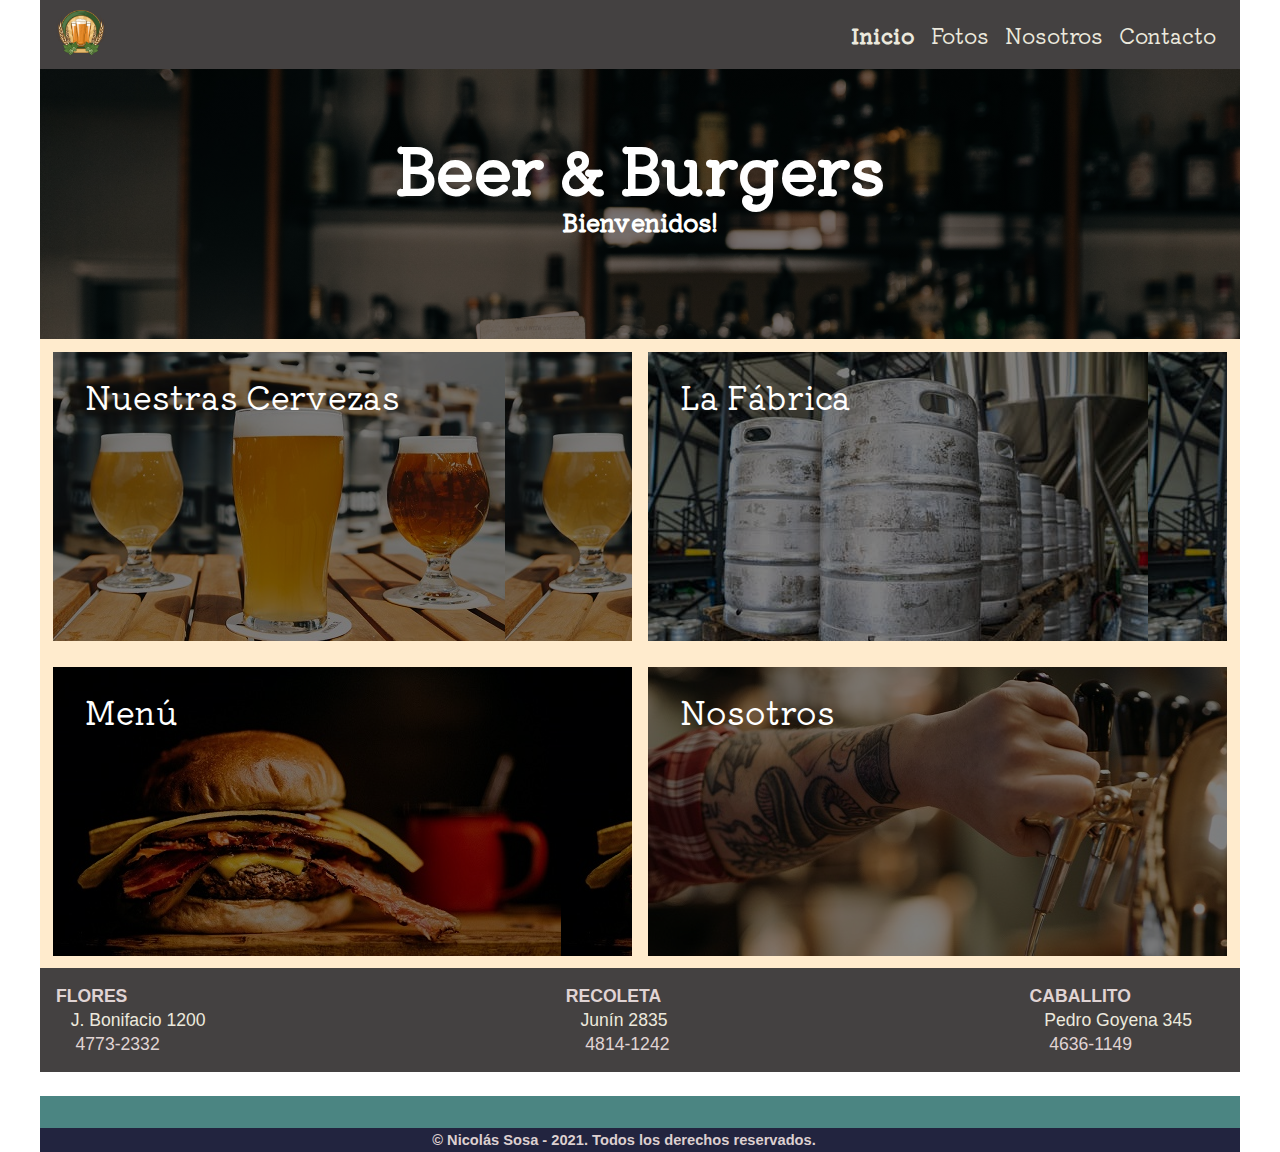
<file: index.html>
<!DOCTYPE html>
<html lang="en">
<head>
  <meta charset="UTF-8">
  <meta http-equiv="X-UA-Compatible" content="IE=edge">
  <meta name="viewport" content="width=device-width, initial-scale=1.0">
  <title>Beer & Burgers</title>
  <link rel="stylesheet" href="https://use.fontawesome.com/releases/v5.15.4/css/all.css" integrity="sha384-DyZ88mC6Up2uqS4h/KRgHuoeGwBcD4Ng9SiP4dIRy0EXTlnuz47vAwmeGwVChigm" crossorigin="anonymous">
  <link rel="preconnect" href="https://fonts.googleapis.com">
  <link rel="preconnect" href="https://fonts.gstatic.com" crossorigin>
  <link href="https://fonts.googleapis.com/css2?family=EB+Garamond&display=swap" rel="stylesheet">
  <link href="https://fonts.googleapis.com/css2?family=Kiwi+Maru:wght@300&display=swap" rel="stylesheet">
  <link href="https://cdn.jsdelivr.net/npm/bootstrap@5.1.1/dist/css/bootstrap.min.css" rel="stylesheet" integrity="sha384-F3w7mX95PdgyTmZZMECAngseQB83DfGTowi0iMjiWaeVhAn4FJkqJByhZMI3AhiU" crossorigin="anonymous">
  <link rel="stylesheet" href="./css/style.css">
</head>
<body>
  <div class="container">
    <header>
    <!-- <div class="menulista"> -->
      <div id="containerlogo">
        <div id="logodiv"></div>
           
      </div>
    
    
      <nav>
        <ul>
          <li><strong><a href="index.html">Inicio</a></strong></li>
          <li><a href="fotos.html">Fotos</a></li>
          <li><a href="nosotros.html">Nosotros</a></li>
          <li><a href="contacto.html">Contacto</a></li>
        </ul>
      </nav>
  <!-- </div>   -->
    </header>
  
    <section class="hero">
      <div class="hero-inner">
          <h1>Beer & Burgers</h1>
          <h2>Bienvenidos!</h2>
      </div>
    </section>

<!--
    <section class="mainbody">
     
    </section>
 -->
    <section class="contenido">
        <div class="columnas cervezas">
            Nuestras Cervezas
        </div>
        <div class="columnas fabrica">
            La Fábrica
        </div>
    </section>
 
    <section class="contenido">
      <div class="columnas menu">
          Menú
      </div>
      <div class="columnas nosotros">
          Nosotros
      </div>
    </section>

    <footer>
      <div class="footer-block">
        <strong>FLORES</strong>
        <div>
          <a href="https://goo.gl/maps/3jfBKY6ogsbGJ3jK7" target="_blank"><i class="fas fa-map-marker-alt"></i>
          &nbsp; &nbsp;J. Bonifacio 1200</a></div>
        <div><i class="fas fa-phone-alt"></i> &nbsp; &nbsp; 4773-2332</div>
      </div>
      <div class="footer-block">
        <strong>RECOLETA</strong>
        <div>
          <a href="https://g.page/BullerBrewingCo?share" target="_blank"><i class="fas fa-map-marker-alt"></i> &nbsp; &nbsp;Junín 2835</a></div>
        <div><i class="fas fa-phone-alt"></i> &nbsp; &nbsp; 4814-1242</div>
      </div>
      <div class="footer-block">
        <strong>CABALLITO</strong>
        <div><a href="https://goo.gl/maps/Rfw76GJEZhtfShJ8A" target="_blank"><i class="fas fa-map-marker-alt"></i> &nbsp; &nbsp;Pedro Goyena 345</a></div>
        <div><i class="fas fa-phone-alt"></i> &nbsp; &nbsp; 4636-1149</div>
      </div>
    </footer>
    
    https://twitter.com/antarescerveza?s=20
    <footer-redes>
      <div class="footer-redes">
        <a href="https://twitter.com/antarescerveza?s=20" target="_blank"><i class="fab fa-twitter fa-2x"></i></a>
        <a href="https://es-la.facebook.com/lagerhausbsas/" target="_blank"><i class="fab fa-facebook-square fa-2x"></i></a>
        <a href="https://www.instagram.com/lagerhauscerveceria/?hl=es-la" target="_blank"><i class="fab fa-instagram fa-2x"></i></a>
      </div>
    </footer-redes>

    <footer-copy>
      <div class="footer-block">
        <small> <strong> © Nicolás Sosa - 2021. Todos los derechos reservados.</strong> </small>
      </div>
    </footer-copy>

  </div>
</body>
</html>
</file>
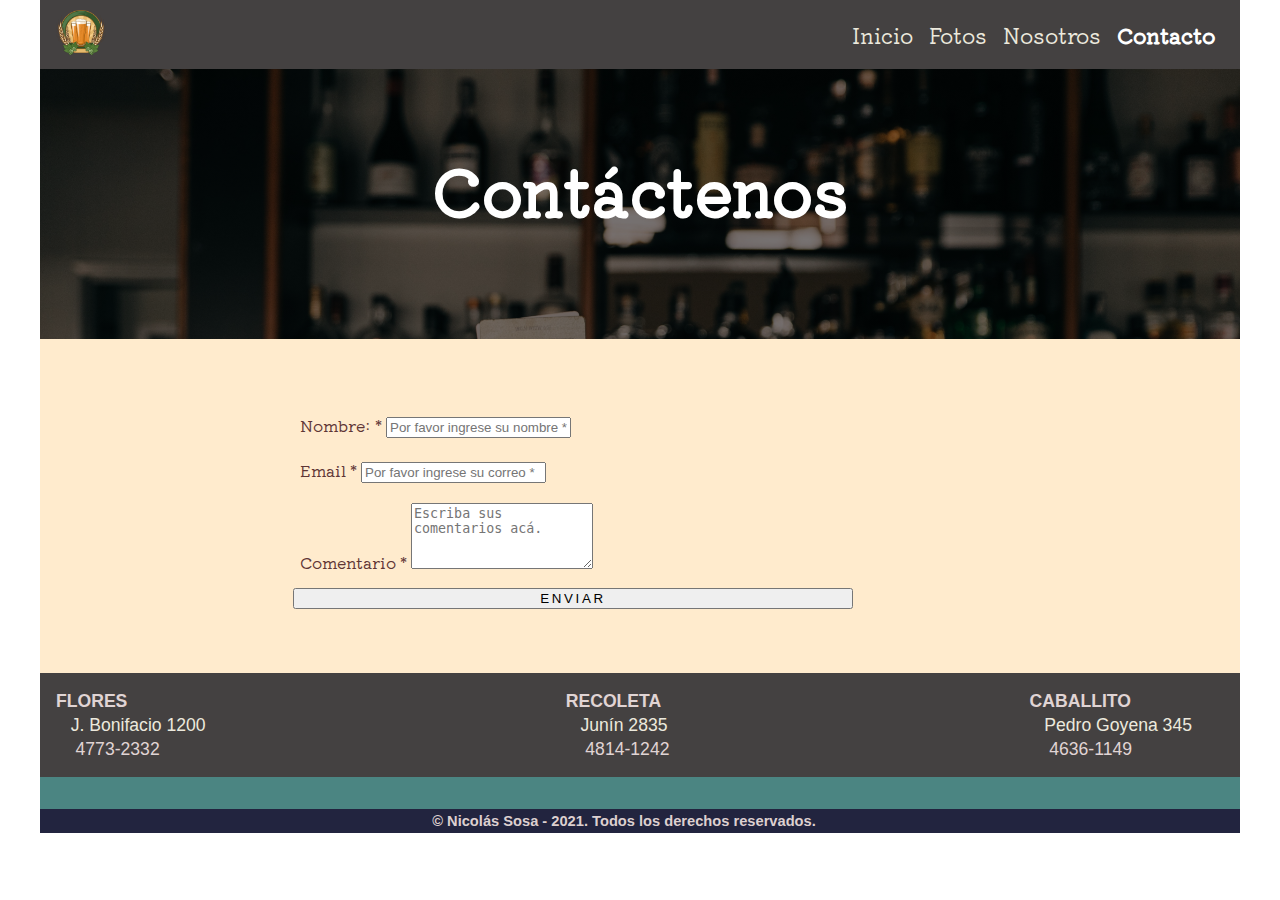
<file: contacto.html>
<!DOCTYPE html>
<html lang="en">
<head>
  <meta charset="UTF-8">
  <meta http-equiv="X-UA-Compatible" content="IE=edge">
  <meta name="viewport" content="width=device-width, initial-scale=1.0">
  <title>Beer & Burgers</title>
  <link rel="stylesheet" href="https://use.fontawesome.com/releases/v5.15.4/css/all.css" integrity="sha384-DyZ88mC6Up2uqS4h/KRgHuoeGwBcD4Ng9SiP4dIRy0EXTlnuz47vAwmeGwVChigm" crossorigin="anonymous">
  <link rel="preconnect" href="https://fonts.googleapis.com">
  <link rel="preconnect" href="https://fonts.gstatic.com" crossorigin>
  <link href="https://fonts.googleapis.com/css2?family=EB+Garamond&display=swap" rel="stylesheet">
  <link href="https://fonts.googleapis.com/css2?family=Kiwi+Maru:wght@300&display=swap" rel="stylesheet">
  <link href="https://cdn.jsdelivr.net/npm/bootstrap@5.1.1/dist/css/bootstrap.min.css" rel="stylesheet" integrity="sha384-F3w7mX95PdgyTmZZMECAngseQB83DfGTowi0iMjiWaeVhAn4FJkqJByhZMI3AhiU" crossorigin="anonymous">
  <link rel="stylesheet" href="./css/style.css">
</head>
<body>
  <div class="container">
    <header>
      <div id="containerlogo">
        <div id="logodiv"></div>
           
      </div>
      <nav>
        <ul>
          <li><a href="index.html">Inicio</a></li>
          <li><a href="fotos.html">Fotos</a></li>
          <li><a href="nosotros.html">Nosotros</a></li>
          <li><strong>Contacto</strong></li>
        </ul>
      </nav>
    </header>
  
    <section class="hero">
      <div class="hero-inner">
          <h1>Contáctenos</h1>
      </div>
  </section>
  
  <section class="formulario">
   <section class="formulariocontenido">
    
   <div class="container"> 
    <div class="row ">
          <div class="col-md-12 mx-auto">
              <div class="card">
                <div class="card-body bg-light">
                    <div class="container">
                        <form id="contact-form" role="form">
                            <div class="controls">
                                <div class="row">
                                    <div class="col-md-12">
                                        <div class="form-group"> <label for="form_nombre">Nombre: *</label> <input id="form_nombre" type="text" name="nombre" class="form-control" placeholder="Por favor ingrese su nombre *" required"
                                          > </div>
                                    </div>
                                </div>
                                <div class="row">
                                    <div class="col-md-12">
                                        <div class="form-group"> <label for="form_email">Email *</label> <input id="form_email" name="email" class="form-control" placeholder="Por favor ingrese su correo *" required"> </div>
                                    </div>
                                </div>
                                <div class="row">
                                    <div class="col-md-12">
                                        <div class="form-group"> <label for="form_comentario">Comentario *</label> <textarea id="form_comentario" name="comentario" class="form-control" placeholder="Escriba sus comentarios acá." rows="4" required"></textarea> </div>
                                    </div>
                                    
                                </div>
                                <div class="row text-center" >
                                  <div class="col-md-12 botonsubmit" > <input type="submit" name="send" id="send" class="btn btn-success btn-enviar pt-2 btn-block " value="Enviar"> </div>
                              </div>
                            </div>
                        </form>
                    </div>
                </div>
            </div> 
        </div> 
    </div>
   </div>

    </section>
  </section>

 
  <footer>
    <div class="footer-block">
      <strong>FLORES</strong>
      <div>
        <a href="https://google.com"><i class="fas fa-map-marker-alt"></i>
        &nbsp; &nbsp;J. Bonifacio 1200</a></div>
      <div><i class="fas fa-phone-alt"></i> &nbsp; &nbsp; 4773-2332</div>
    </div>
    <div class="footer-block">
      <strong>RECOLETA</strong>
      <div>
        <a href="https://google.com"><i class="fas fa-map-marker-alt"></i> &nbsp; &nbsp;Junín 2835</a></div>
      <div><i class="fas fa-phone-alt"></i> &nbsp; &nbsp; 4814-1242</div>
    </div>
    <div class="footer-block">
      <strong>CABALLITO</strong>
      <div><a href="https://google.com"><i class="fas fa-map-marker-alt"></i> &nbsp; &nbsp;Pedro Goyena 345</a></div>
      <div><i class="fas fa-phone-alt"></i> &nbsp; &nbsp; 4636-1149</div>
    </div>
  </footer>
  
  <footer-redes>
    <div class="footer-redes">
      <a href="https://twitter.com/antarescerveza?s=20" target="_blank"><i class="fab fa-twitter fa-2x"></i></a>
      <a href="https://es-la.facebook.com/lagerhausbsas/" target="_blank"><i class="fab fa-facebook-square fa-2x"></i></a>
      <a href="https://www.instagram.com/lagerhauscerveceria/?hl=es-la" target="_blank"><i class="fab fa-instagram fa-2x"></i></a>
    </div>
  </footer-redes>

  <footer-copy>
    <div class="footer-block">
      <small> <strong> © Nicolás Sosa - 2021. Todos los derechos reservados.</strong> </small>
    </div>
  </footer-copy>

  </div>
  <script src="js/validacion.js"></script> 
</body>
</html>
</file>
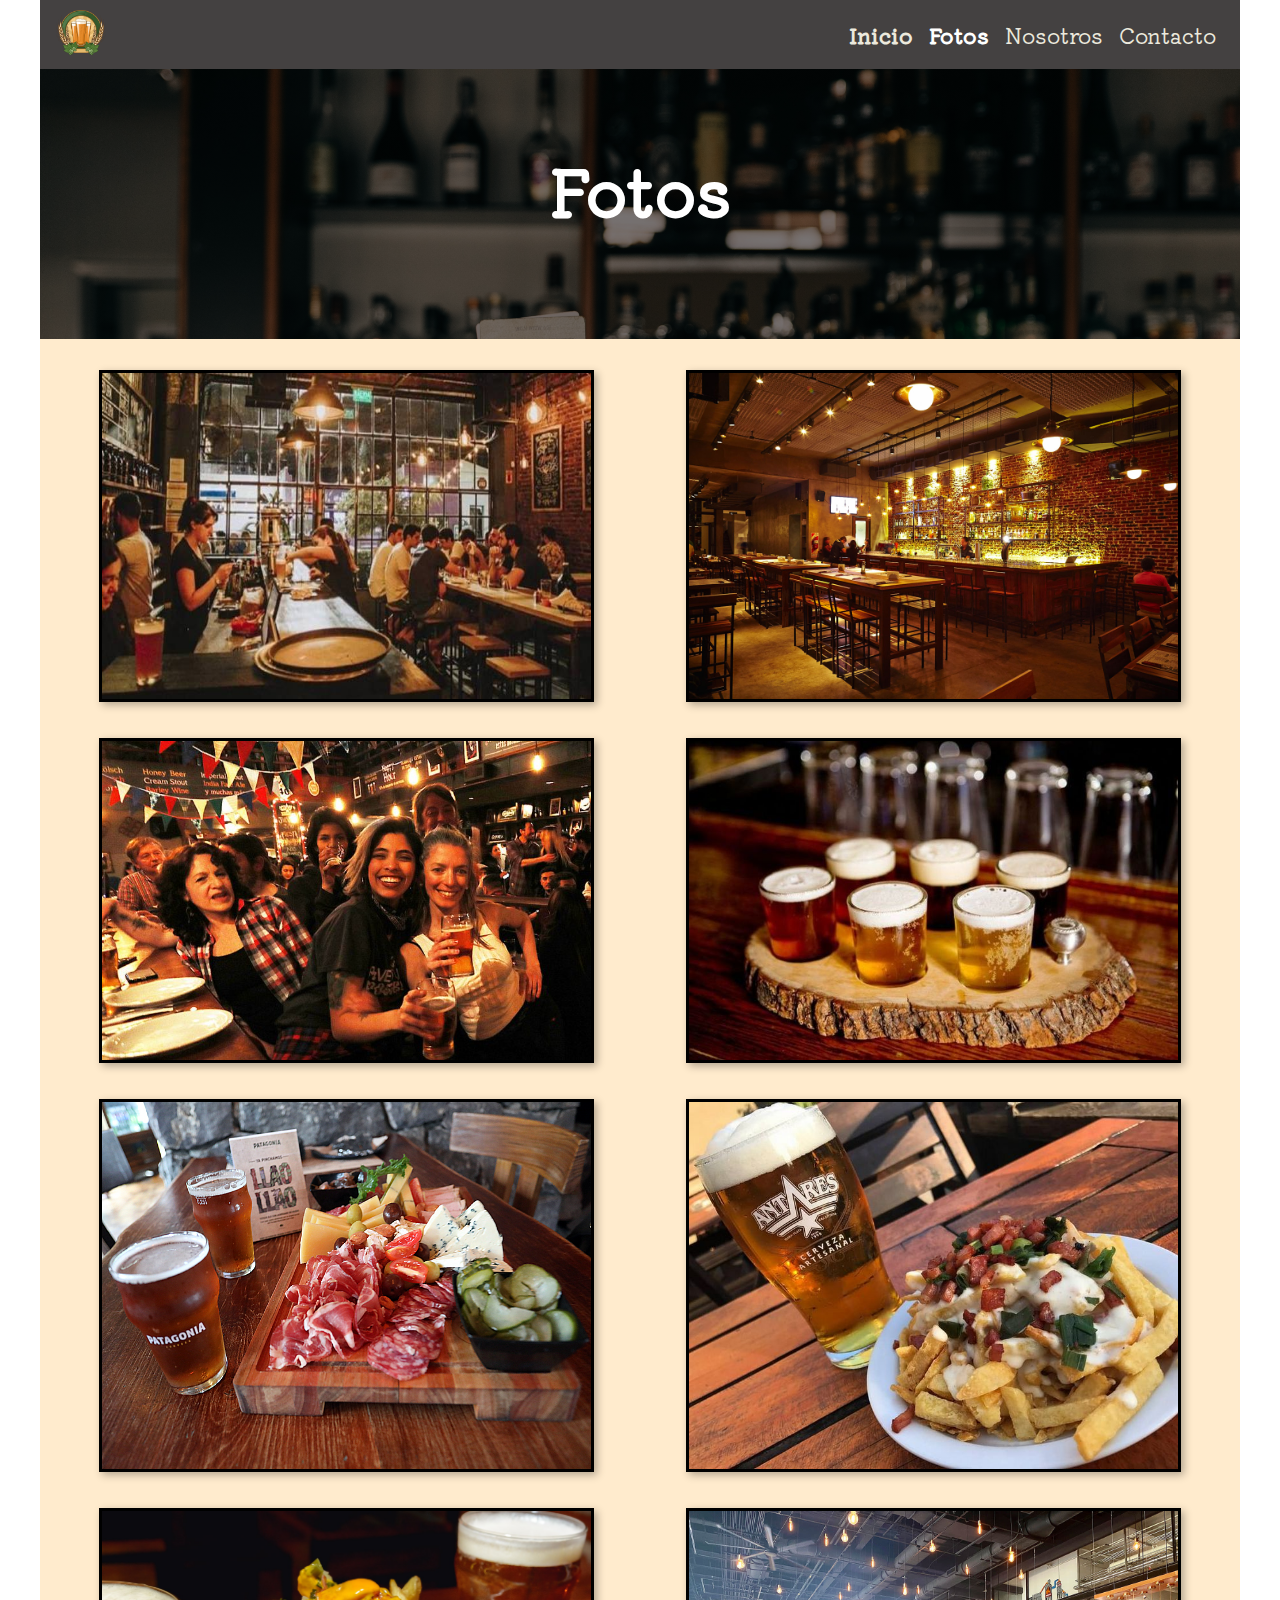
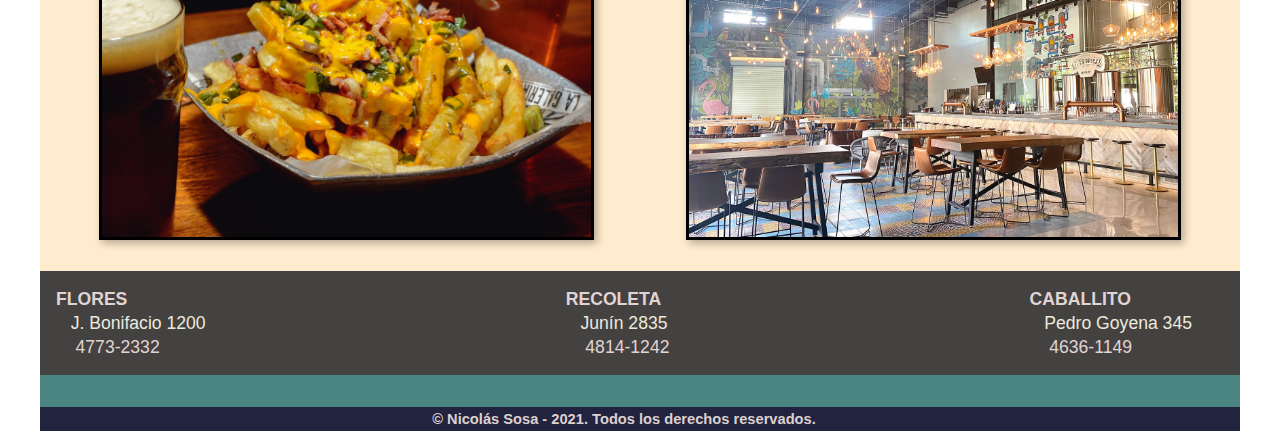
<file: fotos.html>
<!DOCTYPE html>
<html lang="en">
<head>
  <meta charset="UTF-8">
  <meta http-equiv="X-UA-Compatible" content="IE=edge">
  <meta name="viewport" content="width=device-width, initial-scale=1.0">
  <title>Beer & Burgers</title>
  <link rel="stylesheet" href="https://use.fontawesome.com/releases/v5.15.4/css/all.css" integrity="sha384-DyZ88mC6Up2uqS4h/KRgHuoeGwBcD4Ng9SiP4dIRy0EXTlnuz47vAwmeGwVChigm" crossorigin="anonymous">
  <link rel="preconnect" href="https://fonts.googleapis.com">
  <link rel="preconnect" href="https://fonts.gstatic.com" crossorigin>
  <link href="https://fonts.googleapis.com/css2?family=EB+Garamond&display=swap" rel="stylesheet">
  <link href="https://fonts.googleapis.com/css2?family=Kiwi+Maru:wght@300&display=swap" rel="stylesheet">
  <link href="https://cdn.jsdelivr.net/npm/bootstrap@5.1.1/dist/css/bootstrap.min.css" rel="stylesheet" integrity="sha384-F3w7mX95PdgyTmZZMECAngseQB83DfGTowi0iMjiWaeVhAn4FJkqJByhZMI3AhiU" crossorigin="anonymous">
  <link rel="stylesheet" href="./css/style.css">
</head>
<body>
  <div class="container">
    <header>
      <div id="containerlogo">
        <div id="logodiv"></div>
           
      </div>

      <nav>
        <ul>
          <li><strong><a href="index.html">Inicio</a></strong></li>
          <li><strong>Fotos</strong></li>
          <li><a href="nosotros.html">Nosotros</a></li>
          <li><a href="contacto.html">Contacto</a></li>
        </ul>
      </nav>
    </header>

    <section class="hero">
        <div class="hero-inner">
            <h1>Fotos</h1>
        </div>
    </section>

    <section class="contenidofotos">
    <section class="galeria">
        <div class="galeria">
            <img src="./img/foto1.jpg" alt="Salón">
        </div>
        <div class="galeria">
            <img src="./img/foto2.jpg" alt="Patio">
        </div>
        <div class="galeria">
            <img src="./img/foto3.jpg" alt="Gente">
        </div>
        <div class="galeria">
            <img src="./img/foto4.jpg" alt="Cervezas">
        </div>
        <div class="galeria">
            <img src="./img/foto5.jpg" alt="Picadas">
        </div>
        <div class="galeria">
            <img src="./img/foto6.jpg" alt="Papas">
        </div>
        <div class="galeria">
            <img src="./img/foto7.jpg" alt="Papas2">
        </div>
        <div class="galeria">
            <img src="./img/foto8.jpg" alt="Hamburguesa">
        </div>
        
    </section>
    </section>

    <footer>
      <div class="footer-block">
        <strong>FLORES</strong>
        <div>
          <a href="https://google.com"><i class="fas fa-map-marker-alt"></i>
          &nbsp; &nbsp;J. Bonifacio 1200</a></div>
        <div><i class="fas fa-phone-alt"></i> &nbsp; &nbsp; 4773-2332</div>
      </div>
      <div class="footer-block">
        <strong>RECOLETA</strong>
        <div>
          <a href="https://google.com"><i class="fas fa-map-marker-alt"></i> &nbsp; &nbsp;Junín 2835</a></div>
        <div><i class="fas fa-phone-alt"></i> &nbsp; &nbsp; 4814-1242</div>
      </div>
      <div class="footer-block">
        <strong>CABALLITO</strong>
        <div><a href="https://google.com"><i class="fas fa-map-marker-alt"></i> &nbsp; &nbsp;Pedro Goyena 345</a></div>
        <div><i class="fas fa-phone-alt"></i> &nbsp; &nbsp; 4636-1149</div>
      </div>
    </footer>
    
    <footer-redes>
      <div class="footer-redes">
        <a href="https://twitter.com/antarescerveza?s=20" target="_blank"><i class="fab fa-twitter fa-2x"></i></a>
        <a href="https://es-la.facebook.com/lagerhausbsas/" target="_blank"><i class="fab fa-facebook-square fa-2x"></i></a>
        <a href="https://www.instagram.com/lagerhauscerveceria/?hl=es-la" target="_blank"><i class="fab fa-instagram fa-2x"></i></a>
      </div>
    </footer-redes>

    <footer-copy>
      <div class="footer-block">
        <small> <strong> © Nicolás Sosa - 2021. Todos los derechos reservados.</strong> </small>
      </div>
    </footer-copy>
  </div>
</body>
</html>
</file>
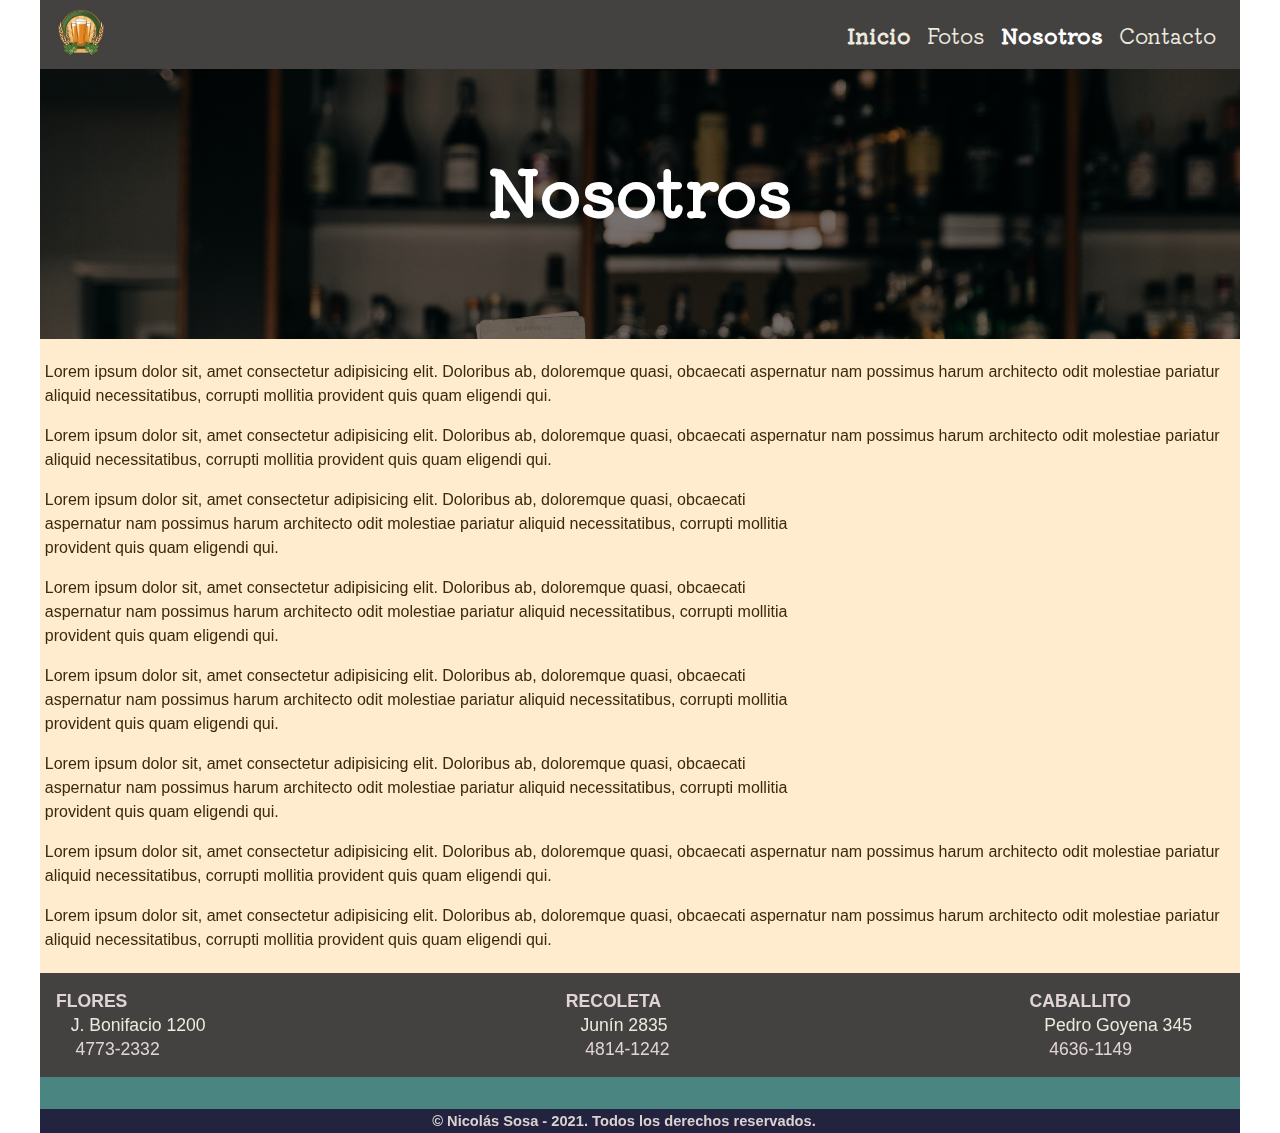
<file: nosotros.html>
<!DOCTYPE html>
<html lang="en">
<head>
  <meta charset="UTF-8">
  <meta http-equiv="X-UA-Compatible" content="IE=edge">
  <meta name="viewport" content="width=device-width, initial-scale=1.0">
  <title>Beer & Burgers</title>
  <link rel="stylesheet" href="https://use.fontawesome.com/releases/v5.15.4/css/all.css" integrity="sha384-DyZ88mC6Up2uqS4h/KRgHuoeGwBcD4Ng9SiP4dIRy0EXTlnuz47vAwmeGwVChigm" crossorigin="anonymous">
  <link rel="preconnect" href="https://fonts.googleapis.com">
  <link rel="preconnect" href="https://fonts.gstatic.com" crossorigin>
  <link href="https://fonts.googleapis.com/css2?family=EB+Garamond&display=swap" rel="stylesheet">
  <link href="https://fonts.googleapis.com/css2?family=Kiwi+Maru:wght@300&display=swap" rel="stylesheet">
  <link href="https://cdn.jsdelivr.net/npm/bootstrap@5.1.1/dist/css/bootstrap.min.css" rel="stylesheet" integrity="sha384-F3w7mX95PdgyTmZZMECAngseQB83DfGTowi0iMjiWaeVhAn4FJkqJByhZMI3AhiU" crossorigin="anonymous">
  <link rel="stylesheet" href="./css/style.css">
</head>
<body>
  <div class="container">
    <header>
      <div id="containerlogo">
        <div id="logodiv"></div>
      </div>
      <nav>
        <ul>
          <li><strong><a href="index.html">Inicio</a></strong></li>
          <li><a href="fotos.html">Fotos</a></li>
          <li><strong>Nosotros</strong></li>
          <li><a href="contacto.html">Contacto</a></li>
        </ul>
      </nav>
    </header>
  
    <section class="hero">
        <div class="hero-inner">
            <h1>Nosotros</h1>
        </div>
    </section>

    <section class="nosotrosdiv">
        <section class="nosotrostext-inner">
          
          <p>Lorem ipsum dolor sit, amet consectetur adipisicing elit. Doloribus ab, doloremque quasi, obcaecati aspernatur nam possimus harum architecto odit molestiae pariatur aliquid necessitatibus, corrupti mollitia provident quis quam eligendi qui.</p>
          <p>Lorem ipsum dolor sit, amet consectetur adipisicing elit. Doloribus ab, doloremque quasi, obcaecati aspernatur nam possimus harum architecto odit molestiae pariatur aliquid necessitatibus, corrupti mollitia provident quis quam eligendi qui.</p>
          <div class="iframemapa">
               <iframe src="https://www.google.com/maps/embed?pb=!1m18!1m12!1m3!1d3283.04488229867!2d-58.44636078427308!3d-34.62830606630742!2m3!1f0!2f0!3f0!3m2!1i1024!2i768!4f13.1!3m3!1m2!1s0x95bcca36e6ea645f%3A0x4ff2961247ab9a66!2sJos%C3%A9%20Bonifacio%201200%2C%20C1406GXD%20CABA!5e0!3m2!1ses-419!2sar!4v1634816644265!5m2!1ses-419!2sar" width="400" height="300" style="border:0;" allowfullscreen="" loading="lazy"></iframe> 
          </div>
          <p>Lorem ipsum dolor sit, amet consectetur adipisicing elit. Doloribus ab, doloremque quasi, obcaecati aspernatur nam possimus harum architecto odit molestiae pariatur aliquid necessitatibus, corrupti mollitia provident quis quam eligendi qui.</p>
          <p>Lorem ipsum dolor sit, amet consectetur adipisicing elit. Doloribus ab, doloremque quasi, obcaecati aspernatur nam possimus harum architecto odit molestiae pariatur aliquid necessitatibus, corrupti mollitia provident quis quam eligendi qui.</p>
          <p>Lorem ipsum dolor sit, amet consectetur adipisicing elit. Doloribus ab, doloremque quasi, obcaecati aspernatur nam possimus harum architecto odit molestiae pariatur aliquid necessitatibus, corrupti mollitia provident quis quam eligendi qui.</p>
          <p>Lorem ipsum dolor sit, amet consectetur adipisicing elit. Doloribus ab, doloremque quasi, obcaecati aspernatur nam possimus harum architecto odit molestiae pariatur aliquid necessitatibus, corrupti mollitia provident quis quam eligendi qui.</p>
          <p>Lorem ipsum dolor sit, amet consectetur adipisicing elit. Doloribus ab, doloremque quasi, obcaecati aspernatur nam possimus harum architecto odit molestiae pariatur aliquid necessitatibus, corrupti mollitia provident quis quam eligendi qui.</p>
          <p>Lorem ipsum dolor sit, amet consectetur adipisicing elit. Doloribus ab, doloremque quasi, obcaecati aspernatur nam possimus harum architecto odit molestiae pariatur aliquid necessitatibus, corrupti mollitia provident quis quam eligendi qui.</p>
        </section>
    </section>

    <footer>
      <div class="footer-block">
        <strong>FLORES</strong>
        <div>
          <a href="https://google.com"><i class="fas fa-map-marker-alt"></i>
          &nbsp; &nbsp;J. Bonifacio 1200</a></div>
        <div><i class="fas fa-phone-alt"></i> &nbsp; &nbsp; 4773-2332</div>
      </div>
      <div class="footer-block">
        <strong>RECOLETA</strong>
        <div>
          <a href="https://google.com"><i class="fas fa-map-marker-alt"></i> &nbsp; &nbsp;Junín 2835</a></div>
        <div><i class="fas fa-phone-alt"></i> &nbsp; &nbsp; 4814-1242</div>
      </div>
      <div class="footer-block">
        <strong>CABALLITO</strong>
        <div><a href="https://google.com"><i class="fas fa-map-marker-alt"></i> &nbsp; &nbsp;Pedro Goyena 345</a></div>
        <div><i class="fas fa-phone-alt"></i> &nbsp; &nbsp; 4636-1149</div>
      </div>
    </footer>
    
    <footer-redes>
      <div class="footer-redes">
        <a href="https://twitter.com/antarescerveza?s=20" target="_blank"><i class="fab fa-twitter fa-2x"></i></a>
        <a href="https://es-la.facebook.com/lagerhausbsas/" target="_blank"><i class="fab fa-facebook-square fa-2x"></i></a>
        <a href="https://www.instagram.com/lagerhauscerveceria/?hl=es-la" target="_blank"><i class="fab fa-instagram fa-2x"></i></a>
      </div>
    </footer-redes>

    <footer-copy>
      <div class="footer-block">
        <small> <strong> © Nicolás Sosa - 2021. Todos los derechos reservados.</strong> </small>
      </div>
    </footer-copy>

  </div>
</body>
</html>
</file>
<file: css/style.css>
body {
  color: #fff;
  padding: 0;
  margin: 0;
  font-family: 'Segoe UI', Tahoma, Geneva, Verdana, sans-serif;
  line-height: 1.5rem;
}

a {
  color: #ffa;
}

a:hover {
  color:rgb(145, 78, 2);
}

.container {
  width: 100%;
  max-width: 1200px;
  margin: 0 auto;
}

header {
  background-color: rgb(68, 65, 65);
  padding: 0.6rem 1rem;
  display: flex;
  justify-content: space-between;
  align-items: center;
  font-family: 'Kiwi Maru', serif;

}

header img {
  width: 100px;
}

nav ul {
  margin: 0;
  padding: 0;
  display: flex;
  justify-content: flex-end;
  list-style-type: none;
}

nav li {
  font-size: 1.3rem;
  margin: 0 0.5rem;
}

.mainbody {
  display: flex;
  justify-content: flex-start;
  align-items: stretch;
}
main {
  flex-grow: 1;
  background-color: rgb(10, 40, 52);
}

header a {
  color: rgb(236, 233, 221);
  text-decoration: none;
}


.menulista {
  display: flex;
  flex-wrap: wrap;
  flex-direction: column;

}


.hero {
  height: 30vh;
  display: flex;
  justify-content: center;
  align-items: center;
  font-family: 'Kiwi Maru', serif;
  text-align: center;
  color: white;
  background-image: linear-gradient(rgba(0, 0, 0, 0.5), rgba(0, 0, 0, 0.5)),  url('../img/hero1.jpg');
  background-size: cover;
  background-position: center center;
  background-repeat: no-repeat;
  background-attachment: fixed;
}

.hero h1 {
  font-size: 4em;
  font-family: 'Kiwi Maru', serif;
  margin-top: 0;
  margin-bottom: 0.5em;
}


#containerlogo:hover #logodiv {
  opacity: 1;
  transform: rotate(360deg);
}

#logodiv {
  background-image: url(../img/logo.png);
  background-repeat: no-repeat;
  background-size: contain;
  height: 50px;
  width: 50px;
  transition: transform .7s ease-in-out;
}

.form-group {
  padding: 10px;
}

.formularioheader {
  height: 20vh;
  background-color: blanchedalmond;
  display: flex;
  justify-content: center;
  align-items: center;
  font-family: 'Kiwi Maru', serif;
  text-align: center;
  color: rgb(218, 147, 81);
  background-size: cover;
  background-position: center center;
  background-repeat: no-repeat;
  background-attachment: fixed;
}

.fotosheader {
  height: 20vh;
  background-color: blanchedalmond;
  display: flex;
  justify-content: center;
  align-items: center;
  font-family: 'Kiwi Maru', serif;
  text-align: center;
  color: rgb(218, 147, 81);
  background-size: cover;
  background-position: center center;
  background-repeat: no-repeat;
  background-attachment: fixed;
}

.formulario {
  /* padding: 0; */
  color: rgb(94, 53, 53);
  background-color: blanchedalmond;
  justify-content: center;
  align-items: center;
  /*width: 80vw;*/
  padding: 2rem;
  font-family: 'Kiwi Maru', serif;
  /* max-width: 700px; */
  margin: auto;
  display: flex;
}

.formulariocontenido {
    /* padding: 0; */
    color: rgb(94, 53, 53);
    background-color: blanchedalmond;
    justify-content: center;
    align-items: center;
    width: 80vw;
    padding: 2rem;
    font-family: 'Kiwi Maru', serif;
     max-width: 700px; 
    margin: auto;
    display: flex;
}

.btn-enviar {
  font-weight: 300;
  text-transform: uppercase;
  letter-spacing: 0.2em;
  justify-content: center;
  width: 80%;
  margin-left: 3px
}

.contenido {
  display: flex;
  padding: 0.3rem;
  background-color: blanchedalmond;
  flex-wrap: wrap;
 }

.contenidofotos {
  display: flex;
  align-items: center;
  padding: 0.3rem;
  background-color: blanchedalmond;
  flex-wrap: wrap;
}

/* .contenidocontacto {
  display: flex;
  align-items: center;
  padding: 0.3rem;
  background-color: blanchedalmond;
  flex-wrap: wrap;
} */




.columnas {
 width: 25vw;
 height: 25vh;
 margin: 0.5rem;
 padding: 2rem;
 font-size: 2rem;
 color: white;
 display: flex;
 flex-grow: 1;
 flex: 1 400px;
 background-color: palevioletred;
 font-family: 'Kiwi Maru', serif;
 } 

.galeria {
    margin: 0.5rem;
    justify-content: center;
    display: flex;
    flex-wrap: wrap;
    flex: 1;
    flex-grow: 1;
}

.galeria img {
    margin: 10px;
    border: 3px solid #000;
    box-shadow: 3px 3px 8px 0px rgba(0,0,0,0.3); 
    max-width: 489px;
}

 .fabrica {
  background-image: linear-gradient(rgba(0, 0, 0, 0.5), rgba(0, 0, 0, 0.5)),  url('../img/fabrica.jpg');
 }

 .cervezas {
  background-image: linear-gradient(rgba(0, 0, 0, 0.5), rgba(0, 0, 0, 0.5)), url('../img/cervezas2.jpg');
 }

 .menu {
  background-image: linear-gradient(rgba(0, 0, 0, 0.5), rgba(0, 0, 0, 0.5)), url('../img/menu.jpg');
 }

 .nosotros {
  background-image: linear-gradient(rgba(0, 0, 0, 0.5), rgba(0, 0, 0, 0.5)), url('../img/nosotros.jpg');
 }

.nosotrosdiv {
  display: flex;
  align-items: center;
  padding: 0.3rem;
  background-color: blanchedalmond;
  color: rgb(59, 41, 13);
  flex-wrap: wrap;
 }


.nosotrostext-inner:before {
  content: "";  
  float: right;
  max-width: 50%;
  margin: 0 0 1rem 1rem;
  background-color: blanchedalmond;
  font-family: 'Segoe UI', Tahoma, Geneva, Verdana, sans-serif;
  height: calc(100% - 30vw - 20px);
  color: rgb(59, 41, 13);
  @media (min-width: 1200px) {
    height: calc(100% - 400px - 20px);
  }
} 

.iframemapa {
  float: right; 
  clear: right;
}

.nosotrostext-inner img {
  max-width: 100%;
  border: 10px solid;
  float: right;
  max-width: 50%;
  margin: 0 0 1rem 1rem;
}
 
.nosotrostext-inner iframe {
  max-width: 100%;
  float: center;
  margin: 0 0 1rem 1rem;
}

footer {
  background-color: rgb(68, 65, 65);
  color: #e0d4d4;
  padding: 1rem;
  display: flex;
  font-size: 1.1rem;
  flex-wrap: wrap;
  justify-content: space-between;
}

.footer-block {
  margin-right: 2rem;
  display: flex;
  flex-direction: column;
}

footer-redes {
  display: flex;
  padding: 1rem;
  flex-direction: row;
  justify-content: center;
  background-color: rgb(75, 133, 130);
}

footer a {
  color: rgb(236, 233, 221);
  text-decoration: none;
}

footer-copy  {
  background-color: rgb(34, 36, 63);
  color: #ddd0d0;
  justify-content: center;
  display: flex;
  font-size: 1.1rem;
  }

/* Tablets */
@media only screen and (max-width: 1025px) {
  .nosotrosdiv {
    display: flex;
    align-items: center;
    justify-content: center;
    /*costados*/  
    padding: 0.3rem;
    background-color: blanchedalmond;
    color: rgb(59, 41, 13);
    flex-wrap: wrap;
   }

  .iframemapa {
    display: flex;
    justify-content: center;
    align-content: center;
    float:none;    
  }

/*-------------------------------------*/


.contenidofotos {
  display: flex;
  align-items: center;
  padding: 0.3rem;
  background-color: blanchedalmond;
  flex-wrap: wrap;
}


.galeria {
  margin: 0.5rem;
  justify-content: center;
  display: flex;
  flex-wrap: wrap;
  flex: 1;
  flex-grow: 1;
}

.galeria img {
  margin: 10px;
  border: 3px solid #000;
  box-shadow: 3px 3px 8px 0px rgba(0,0,0,0.3); 
  max-width: 90vw;
}

/*-------------------------------------*/



}

/* Celulares */
@media only screen and (max-width: 600px) {
  main {
    background-color: lightblue;
  }

/* ------------- */

  /* .menulista {
    flex-direction: column;
    flex: 2;
  }*/

  nav ul {
    flex-direction: column;
 
  }

   nav li {
    /*margin: 0.8em 0;*/
    justify-content: right;
    align-content: right;
   
  } 

 
  nav {
    display: flex;
    flex-direction: row;
    justify-content: right;
    align-content: right;
    flex: 2; 
  }

  .form-group {
    padding: 2px;
  }


  .formulario {
    /* padding: 0; */
    color: rgb(94, 53, 53);
    background-color: blanchedalmond;
    justify-content: center;
    align-items: center;
    /*width: 80vw;*/
    padding: 2px;
    font-family: 'Kiwi Maru', serif;
    /* max-width: 700px; */
    margin: auto;
    display: flex;
  }
  
  .formulariocontenido {
      /* padding: 0; */
      color: rgb(94, 53, 53);
      background-color: blanchedalmond;
      justify-content: center;
      align-items: center;
      width: 95vw;
      padding: 2px;
      font-family: 'Kiwi Maru', serif;
       max-width: 700px; 
      margin: auto;
      display: flex;
  }
  
  /*-------------------------------------*/


  .contenidofotos {
    display: flex;
    align-items: center;
    background-color: blanchedalmond;
    flex-wrap: nowrap;
  }
  

  .galeria {
    /*margin: 0.1rem;*/
    justify-content: center;
    flex-direction: column;
    display: flex;
    flex-wrap: wrap;
    flex: 1;
    flex-grow: 1;
  }

  .galeria img {
    margin: 0px;
    border: 1px solid #000;
    /*box-shadow: 3px 3px 8px 0px rgba(0,0,0,0.3); */
    max-width: 100%;
  }


  /*-------------------------------------*/


  footer {
    display: flex;
    flex-wrap: wrap;
    flex-direction: column;
    justify-content: center;
    align-content: center;

  }

  .footer-block {
    display: flex;
    justify-content: center;
    padding: 0.5rem;
  }

  .hero h1 {
    font-size: 3em;
    font-family: 'Kiwi Maru', serif;
    margin-top: 0;
    margin-bottom: 0.5em;
  }
 
  .nosotrostext-inner iframe {
    max-width: 100%;
    float: center;
    margin: 0 0 1rem 1rem;
  }
  
  .iframemapa {
    justify-content: center;
    float:none;    
  }

}
</file>
